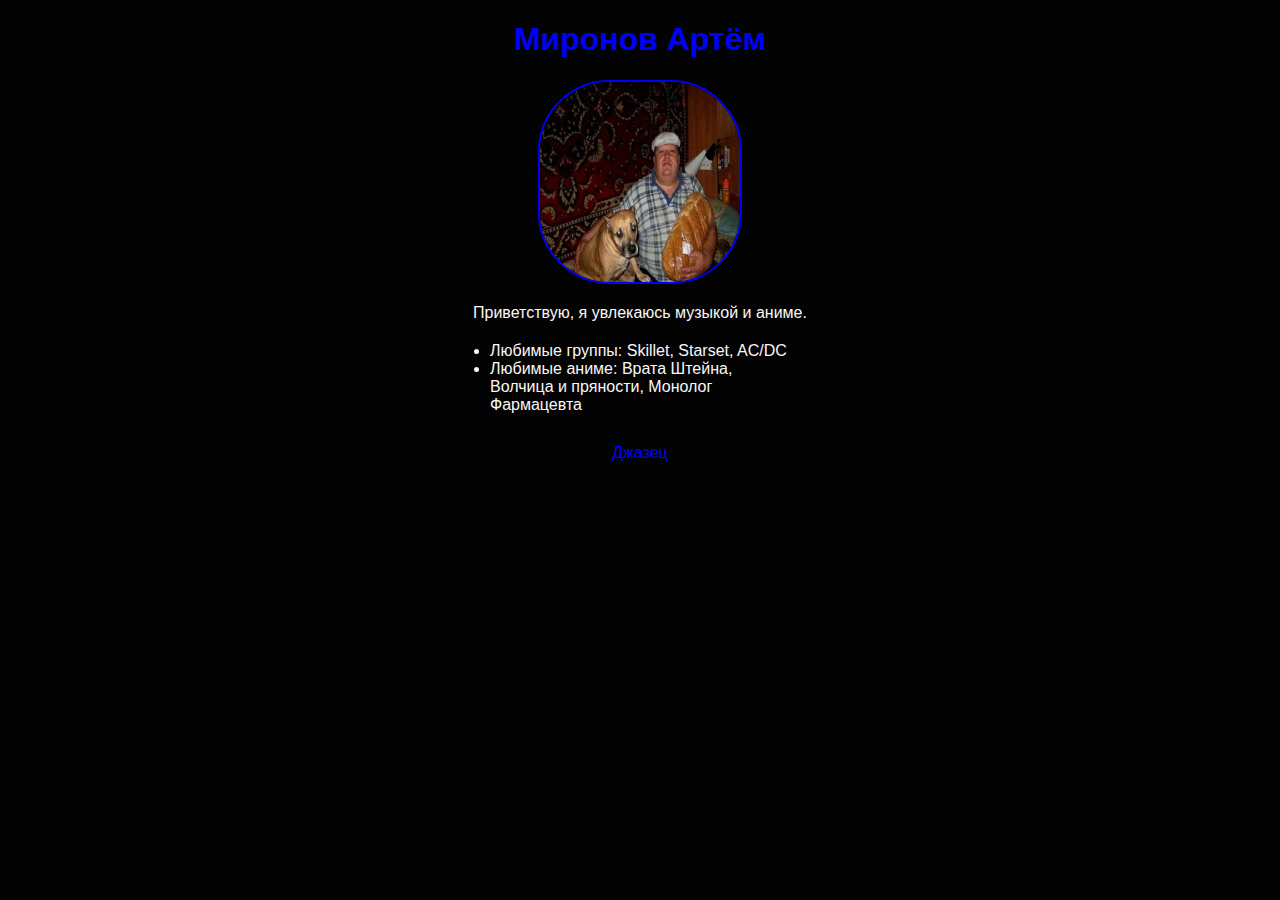
<file: task1/index.html>
﻿<!DOCTYPE html>
<html lang="en">
<head>
    <meta charset="UTF-8">
    <meta name="viewport" content="width=device-width, initial-scale=1.0">
    <title>task1</title>
    <link rel="stylesheet" href="styles.css">
</head>

<body>
    <h1>Миронов Артём</h1>
    <img src="ava.jpg" alt="Avatar">
    <p>Приветствую, я увлекаюсь музыкой и аниме.</p>
    <ul>
        <li>Любимые группы: Skillet, Starset, AC/DC</li>
        <li>Любимые аниме: Врата Штейна, Волчица и пряности, Монолог Фармацевта</li>
    </ul>

    <a href="https://music.youtube.com/playlist?list=PLAUwwKaBii0aQscltlp3HT1uILiaLoDZq&si=4G6KW223I2o3IyX-" target="_blank">Джазец</a>
</body>
</html>
</file>
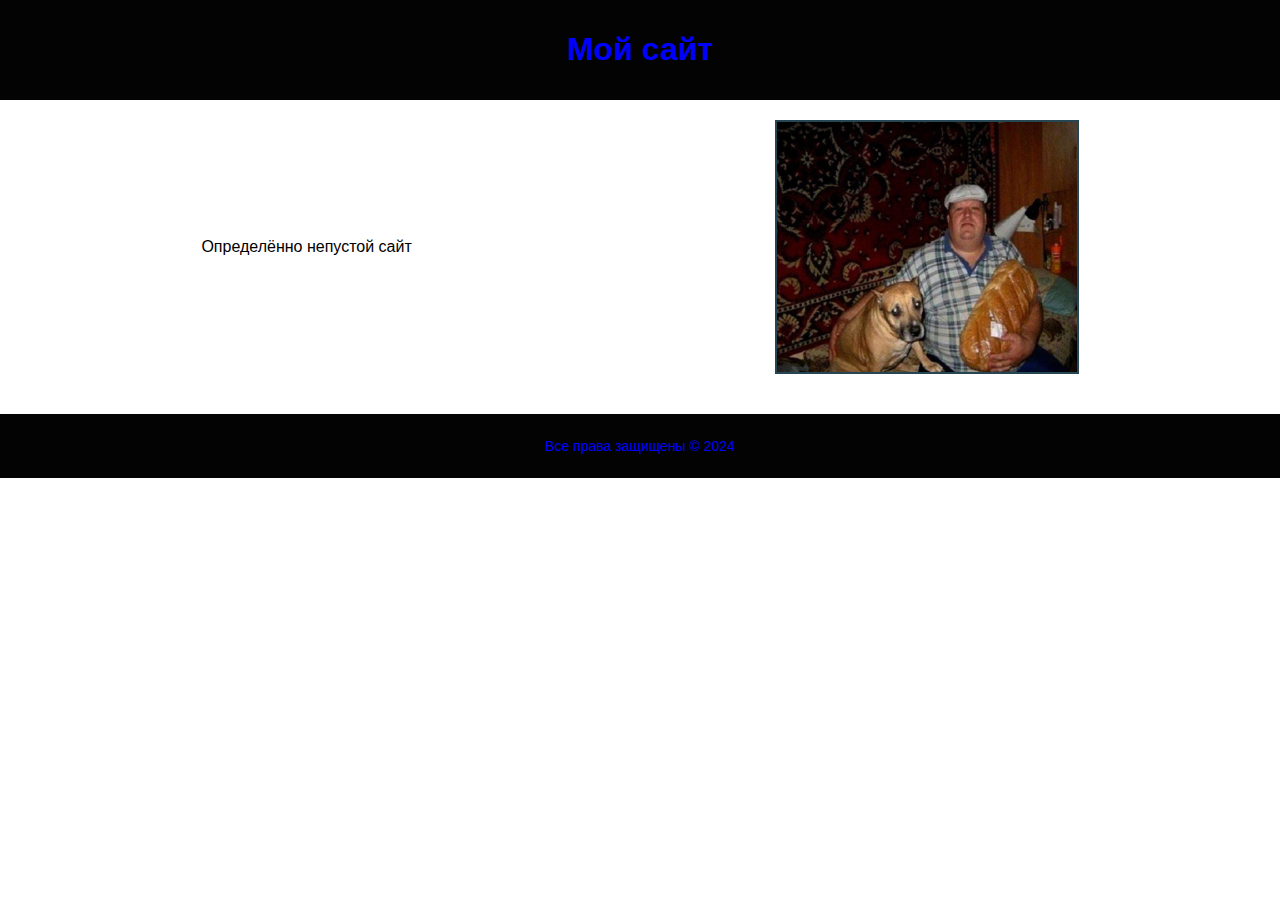
<file: task2/index.html>
﻿<!DOCTYPE html>
<html lang="en">
<head>
    <meta charset="UTF-8">
    <meta name="viewport" content="width=device-width, initial-scale=1.0">
    <title>task2</title>
    <link rel="stylesheet" href="styles.css">
</head>
<body>
    <header>
        <h1>Мой сайт</h1>
    </header>
    <main>
        <section>
            <p>Определённо непустой сайт</p>
        </section>
        <img src="ava.jpg" alt="Example Image">
    </main>
    <footer>
        <p>Все права защищены © 2024</p>
    </footer>
</body>
</html>
</file>
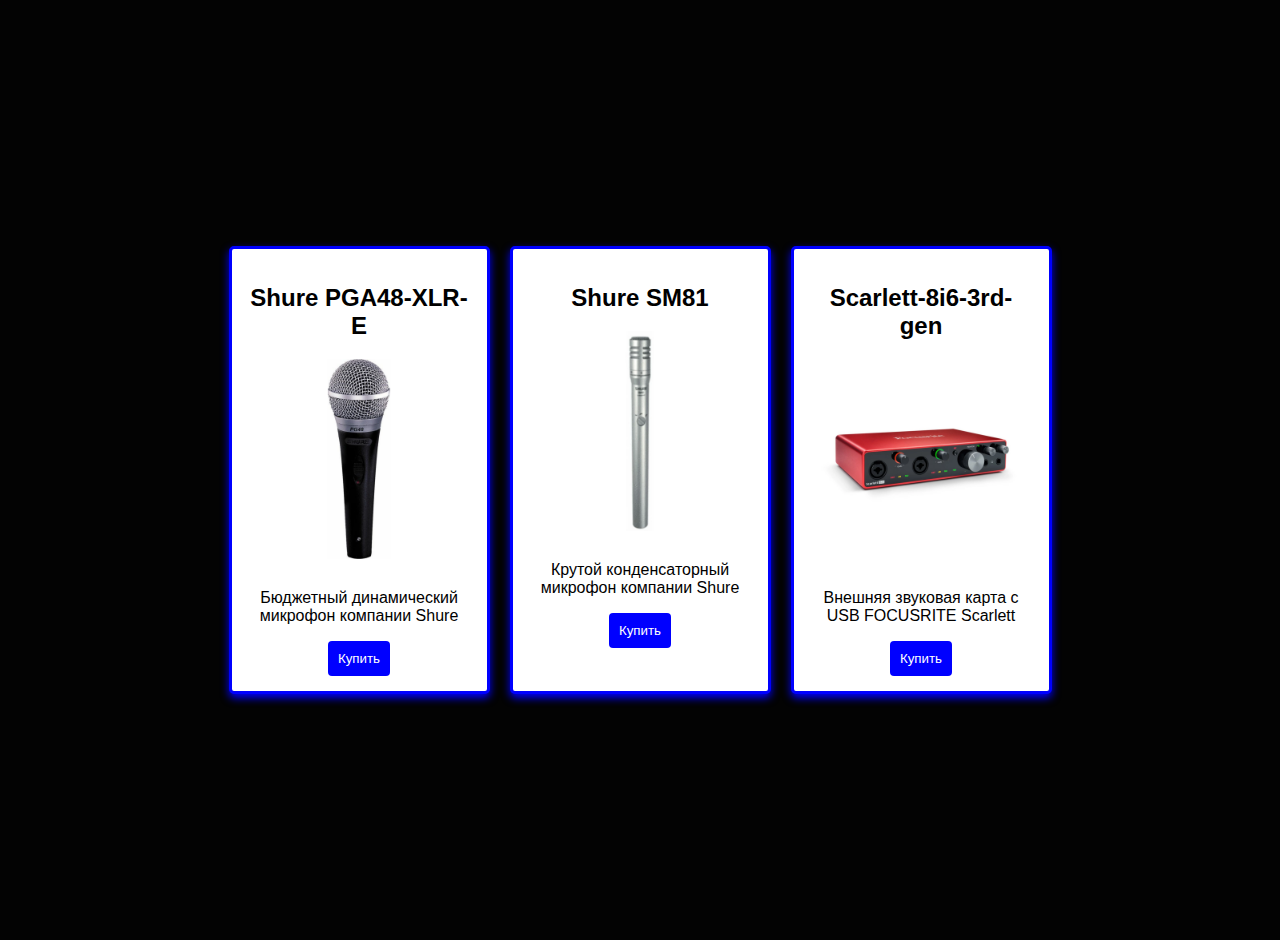
<file: task3/index.html>
﻿<!DOCTYPE html>
<html lang="en">
<head>
    <meta charset="UTF-8">
    <meta name="viewport" content="width=device-width, initial-scale=1.0">
    <title>task3</title>
    <link rel="stylesheet" href="styles.css">
</head>
<body>
    <div class="container">
        <div class="card">
            <h2>Shure PGA48-XLR-E</h2>
            <img src="1.webp" alt="Product 1">
            <p>Бюджетный динамический микрофон компании Shure</p>
            <form action="https://bigtv.ru/product/vokalnyy-mikrofon-dinamicheskiy-shure-pga48-xlr-e-139951/" method="get">
                <button type="submit">Купить</button>
            </form>
        </div>
        <div class="card">
            <h2>Shure SM81</h2>
            <img src="2.webp" alt="Product 2">
            <p>Крутой конденсаторный микрофон компании Shure</p>
            <form action="https://bigtv.ru/product/vokalnyy-mikrofon-kondensatornyy-shure-sm81-38806/" method="get">
                <button type="submit">Купить</button>
            </form>
        </div>
        <div class="card">
            <h2>Scarlett-8i6-3rd-gen</h2>
            <img src="3.webp" alt="Product 3">
            <p>Внешняя звуковая карта с USB FOCUSRITE Scarlett</p>
            <form action="https://bigtv.ru/product/vneshnyaya-zvukovaya-karta-s-usb-focusrite-scarlett-8i6-3rd-gen-788545/" method="get">
                <button type="submit">Купить</button>
            </form>
        </div>
    </div>
</body>
</html>
</file>
<file: task1/styles.css>
﻿body {
    background-color: #030303;
    font-family: Verdana, sans-serif;
    font-size: 16px;
    color: #faf7f7;
    text-align: center;
}

h1 
{
    text-align: center;
    color: #0000FF;
}

img {
    width: 200px;
    border-radius: 35%;
    border: 2px solid #0000FF;
}

ul 
{
    list-style-type: disc;
    margin: 20px auto;
    padding: 0;
    max-width: 300px;
    text-align: left;
}

a 
{
    display: inline-block;
    margin-top: 10px;
    color: #0000FF;
    text-decoration: none;
}

    a:hover 
    {
        text-decoration: underline;
    }
</file>
<file: task2/styles.css>
﻿body {
    margin: 0;
    font-family: Verdana, sans-serif;
    font-size: 16px;
}

header 
{
    background-color: #030303;
    color: #0000FF;
    text-align: center;
    padding: 10px 0;
}

main 
{
    display: flex;
    justify-content: space-around;
    align-items: center;
    padding: 20px;
}

    main img 
    {
        width: 300px;
        height: 250px;
        border: 2px solid #264653;
    }

footer {
    background-color: #030303;
    color: #0000FF;
    font-size: 14px;
    text-align: center;
    padding: 10px 0;
    margin-top: 20px;
}
</file>
<file: task3/styles.css>
﻿body {
    font-family: Verdana, sans-serif;
    font-size: 16px;
    background-color: #030303;
    margin: 0;
    padding: 20px;
    display: flex;
    justify-content: center;
    align-items: center;
    height: 100vh;
}

.container 
{
    display: flex;
    gap: 20px;
}

.card {
    background: white;
    border: 3px solid #0000FF;
    border-radius: 5px;
    box-shadow: 0 4px 8px #0000FF;
    padding: 15px;
    text-align: center;
    width: 225px;
}

    .card img 
    {
        height: 200px;
        object-fit: cover;
        margin-bottom: 10px;
    }

    .card button {
        background-color: #0000FF;
        color: white;
        border: none;
        padding: 10px;
        cursor: pointer;
        border-radius: 4px;
    }

        .card button:hover {
            background-color: #191970;
        }
</file>
